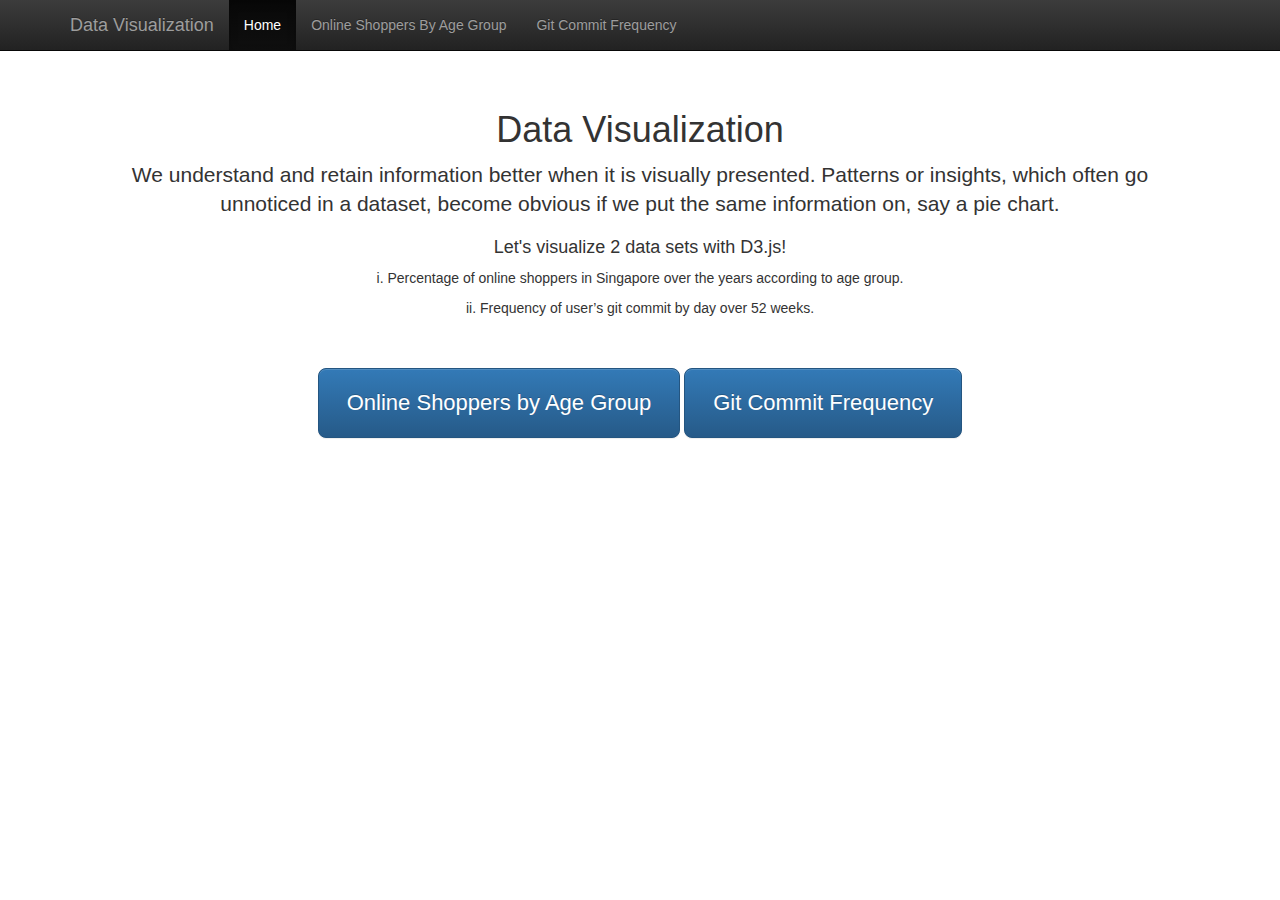
<file: index.html>
<!DOCTYPE html>
<html lang="en">
  <head>
    <meta charset="utf-8">
    <meta http-equiv="X-UA-Compatible" content="IE=edge">
    <meta name="viewport" content="width=device-width, initial-scale=1">
    <meta name="description" content="">
    <meta name="author" content="">
    <link rel="icon" href="favicon.ico">

    <title>Data Visualization</title>

    <link href="lib/bootstrap/css/bootstrap.min.css" rel="stylesheet">
    <link href="lib/bootstrap/css/bootstrap-theme.min.css" rel="stylesheet">
    <link href="css/starter-template.css" rel="stylesheet">
    <link href="css/style.css" rel="stylesheet">
  </head>

  <body>

    <nav class="navbar navbar-inverse navbar-fixed-top">
      <div class="container">
        <div class="navbar-header">
          <button type="button" class="navbar-toggle collapsed" data-toggle="collapse" data-target="#navbar" aria-expanded="false" aria-controls="navbar">
            <span class="sr-only">Toggle navigation</span>
            <span class="icon-bar"></span>
            <span class="icon-bar"></span>
            <span class="icon-bar"></span>
          </button>
          <a class="navbar-brand" href="">Data Visualization</a>
        </div>
        <div id="navbar" class="collapse navbar-collapse">
          <ul class="nav navbar-nav">
            <li class="active"><a href="">Home</a></li>
            <li><a href="online-shoppers-by-age-group.html">Online Shoppers By Age Group</a></li>
            <li><a href="git-commit-frequency.html">Git Commit Frequency</a></li>
          </ul>
        </div><!--/.nav-collapse -->
      </div>
    </nav>

    <div class="container">

      <div class="starter-template">
        <h1>Data Visualization</h1>
        <p class="lead">We understand and retain information better when it is visually presented. Patterns or insights, which often go unnoticed in a dataset, become obvious if we put the same information on, say a pie chart.</p>
        <h4>Let's visualize 2 data sets with D3.js!</h4>
        <p>i. Percentage of online shoppers in Singapore over the years according to age group.</p>
        <p>ii. Frequency of user’s git commit by day over 52 weeks.</p>
      </div>

    </div><!-- /.container -->

    <div class="container text-center">
      <a class="btn btn-primary btn-xl" href="online-shoppers-by-age-group.html">Online Shoppers by Age Group</a>
      <a class="btn btn-primary btn-xl" href="git-commit-frequency.html">Git Commit Frequency</a>
    </div><!-- /.container -->

    <script src="lib/jquery/js/jquery.min.js"></script>
    <script src="lib/bootstrap/js/bootstrap.min.js"></script>
  </body>
</html>
</file>
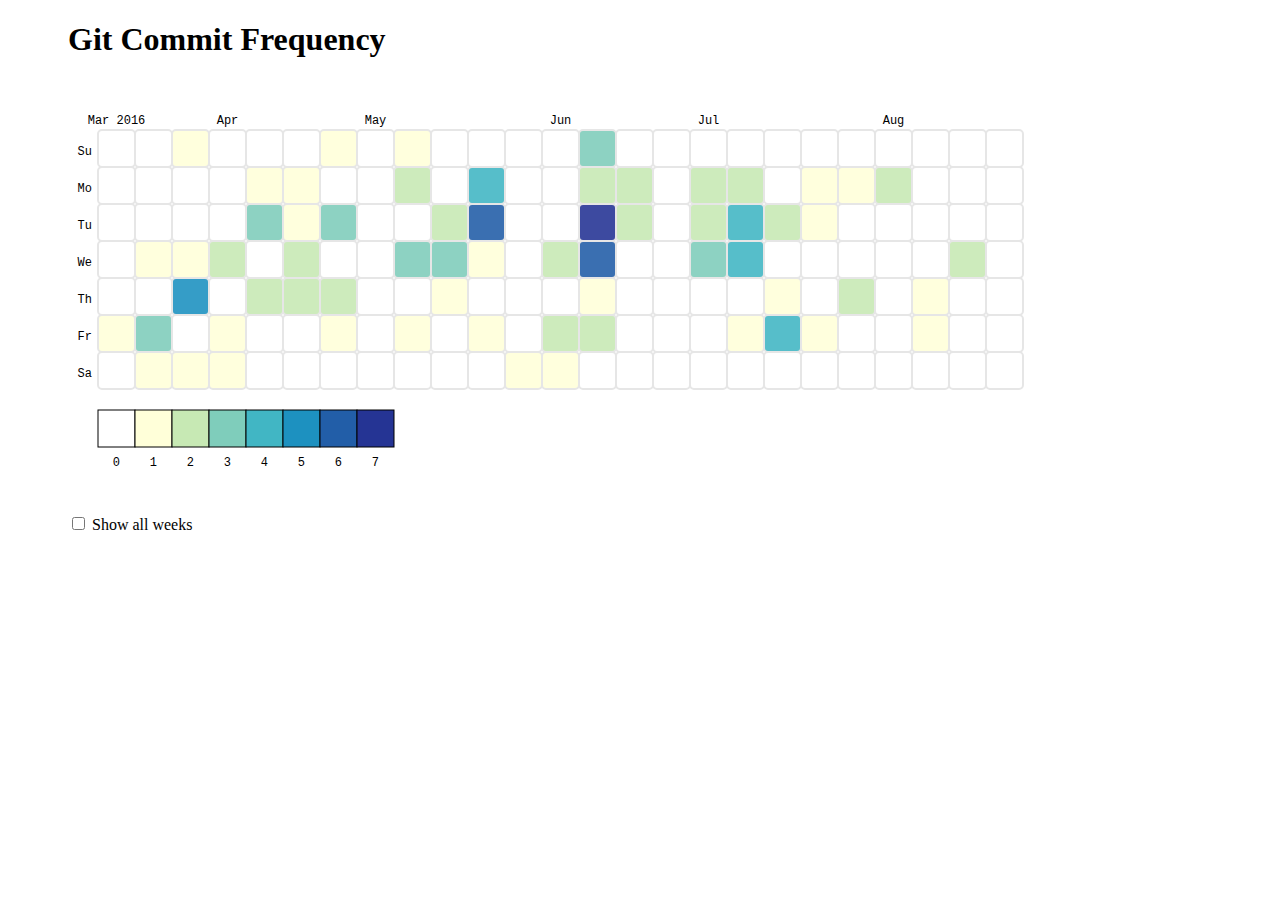
<file: git-commit-frequency.html>
<!DOCTYPE html>
<html>
  <head>
    <meta charset="utf-8">
    <meta name="viewport" content="width=device-width, initial-scale=1">
    <link rel="icon" href="favicon.ico">
    <title>Git Commit Frequency</title>
    <link href="lib/d3/css/d3.tip.css" rel="stylesheet">
    <link href="css/git-commit-frequency.css" rel="stylesheet">
  </head>
  <body>
    <h1>Git Commit Frequency</h1>
    <div id="chart"></div>
    <label>
      <input type="checkbox" id="show-all-weeks" /> Show all weeks
    </label>
    <script src="lib/d3/js/d3.v3.min.js"></script>
    <script src="lib/d3/js/d3.tip.js"></script>
    <script src="js/git-commit-frequency.js"></script>
  </body>
</html>
</file>
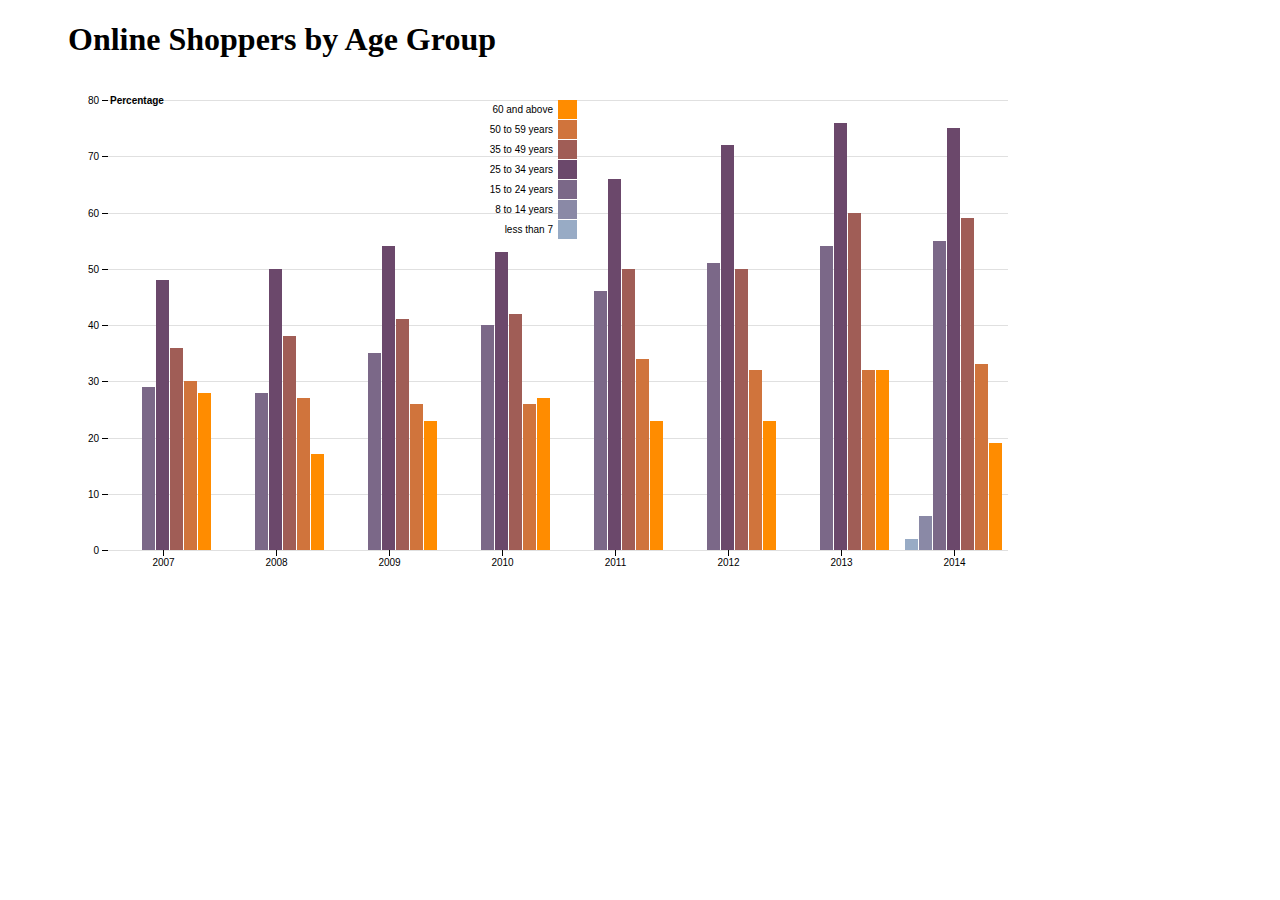
<file: online-shoppers-by-age-group.html>
<!DOCTYPE html>
<html lang="en">
  <head>
    <meta charset="utf-8">
    <meta name="viewport" content="width=device-width, initial-scale=1">
    <link rel="icon" href="favicon.ico">
    <title>Online Shoppers by Age Group</title>
    <link href="css/online-shoppers-by-age-group.css" rel="stylesheet">
  </head>
  <body>
    <h1>Online Shoppers by Age Group</h1>
    <svg width="960" height="500"></svg>
    <script src="lib/d3/js/d3.v4.min.js"></script>
    <script src="js/online-shoppers-by-age-group.js"></script>
  </body>
</html>
</file>
<file: css/starter-template.css>
body {
  padding-top: 50px;
}
.starter-template {
  padding: 40px 15px;
  text-align: center;
}
</file>
<file: css/style.css>
.btn-xl {
  border-radius: 8px;
  font-size: 22px;
  margin-bottom: 5px;
  padding: 18px 28px;
}
</file>
<file: lib/d3/css/d3.tip.css>
.d3-tip {
  line-height: 1;
  font-weight: bold;
  padding: 12px;
  background: rgba(0, 0, 0, 0.8);
  color: #fff;
  border-radius: 2px;
  pointer-events: none;
}

/* Creates a small triangle extender for the tooltip */
.d3-tip:after {
  box-sizing: border-box;
  display: inline;
  font-size: 10px;
  width: 100%;
  line-height: 1;
  color: rgba(0, 0, 0, 0.8);
  position: absolute;
  pointer-events: none;
}

/* Northward tooltips */
.d3-tip.n:after {
  content: "\25BC";
  margin: -1px 0 0 0;
  top: 100%;
  left: 0;
  text-align: center;
}

/* Eastward tooltips */
.d3-tip.e:after {
  content: "\25C0";
  margin: -4px 0 0 0;
  top: 50%;
  left: -8px;
}

/* Southward tooltips */
.d3-tip.s:after {
  content: "\25B2";
  margin: 0 0 1px 0;
  top: -8px;
  left: 0;
  text-align: center;
}

/* Westward tooltips */
.d3-tip.w:after {
  content: "\25B6";
  margin: -4px 0 0 -1px;
  top: 50%;
  left: 100%;
}
</file>
<file: css/git-commit-frequency.css>
body {
  padding-left: 60px;
}

rect {
  stroke: black;
}

rect.bordered {
  stroke: #E6E6E6;
  stroke-width:2px;
}

text.mono {
  font-size: 9pt;
  font-family: Consolas, courier;
}
</file>
<file: css/online-shoppers-by-age-group.css>
body {
  padding-left: 60px;
}
.axis .domain {
  display: none;
}
.fade {
  fill-opacity: 0.1;
}
.grid line {
  stroke: lightgrey;
  stroke-opacity: 0.7;
  shape-rendering: crispEdges;
}
.grid path {
  stroke-width: 0;
}
</file>
